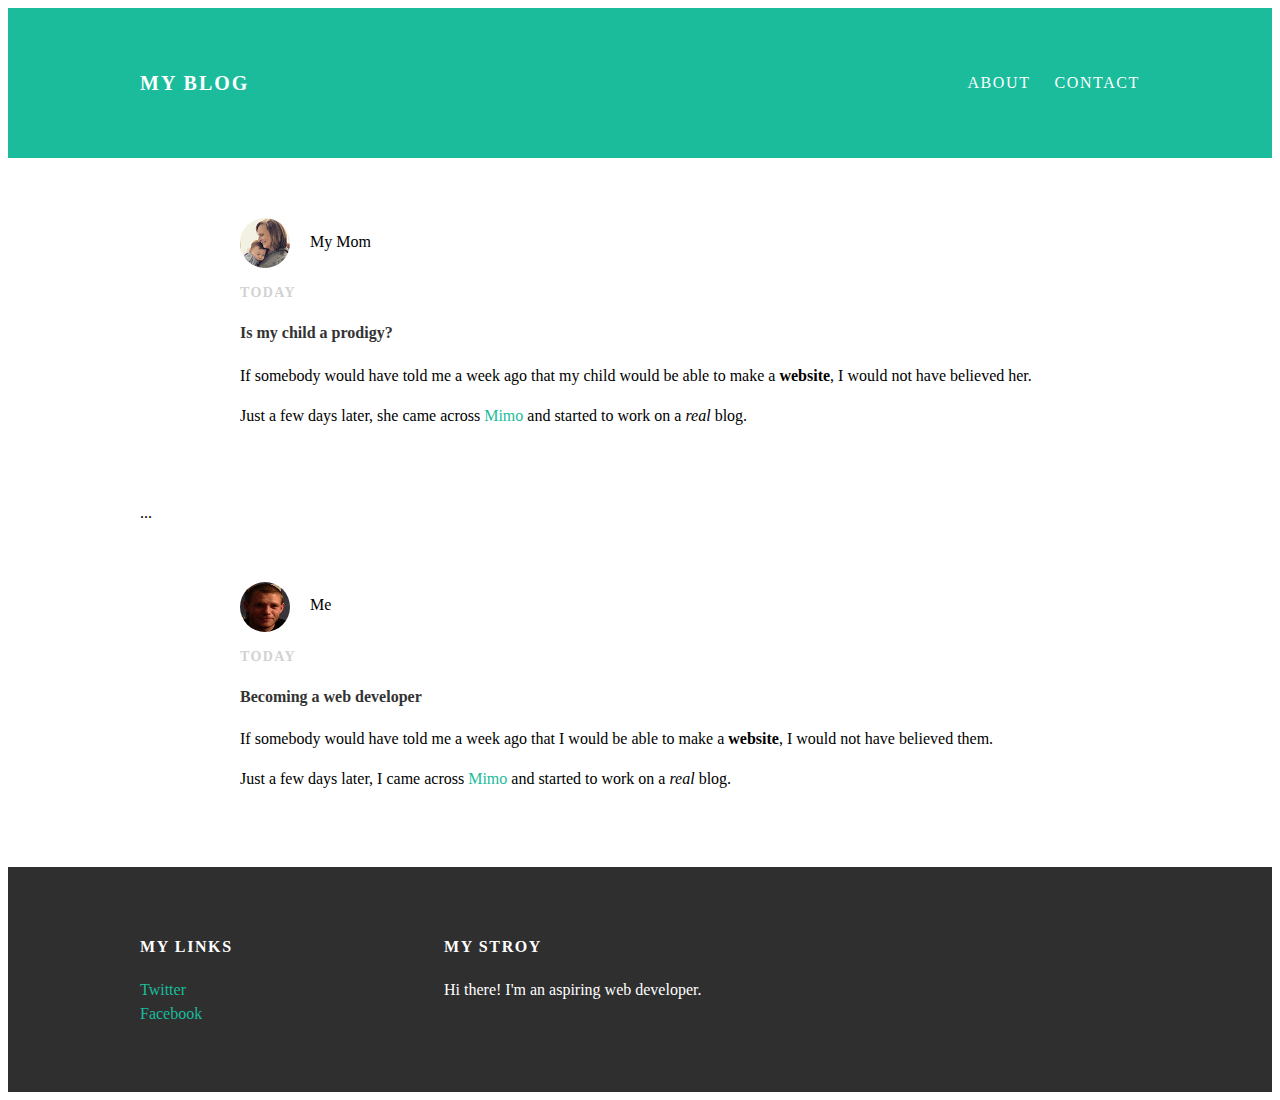
<file: Blog/index.html>
<!DOCTYPE html>
<html>
<head>
  <title>My Blog</title>
  <link rel="stylesheet" type="text/css" href="style.css">
</head>
<body>
<div id="header">
  <div class="container">
    <a id="header-title" href="index.html">My Blog</a>
    <ul id="header-nav">
      <li><a href="about.html">About</a></li>
      <li><a href="mailto:mcshma2003@yahoo.com">Contact</a></li>
    </ul>
  </div>
</div>
<div id="content">
  <div class="post-container">
    <div class="post">
      <div class="post-author">
        <img src="mom.png">
        <span>My Mom</span>
      </div>
      <p class="post-date">Today</p>
      <h4 class="post-title">Is my child a prodigy?</h4>
      <div class="post-content">
        <p>If somebody would have told me a week ago that my child would be able to make a <strong>website</strong>, I would not have believed her.</p>
        <p>Just a few days later, she came across <a href="https://getmimo.com">Mimo</a> and started to work on a <em>real</em> blog.</p>
      </div>
    </div>
  </div>
  <div class="container"> ... </div>
</div>
<div id="content">
  <div class="post-container">
    <div class="post">
      <div class="post-author">
        <img src="me.png">
        <span>Me</span>
      </div>
      <p class="post-date">Today</p>
      <h4 class="post-title">Becoming a web developer</h4>
      <div class="post-content">
        <p>If somebody would have told me a week ago that I would be able to make a <strong>website</strong>, I would not have believed them.</p>
        <p>Just a few days later, I came across <a href="https://getmimo.com">Mimo</a> and started to work on a <em>real</em> blog.</p>
      </div>
    </div>
  </div>
</div>
<div id="footer">
  <div class="container">
    <div class="column">
      <h4>My Links</h4>
      <p>
        <a href="https://twitter.com/me">Twitter</a><br>
        <a href="https://facebook.com/me">Facebook</a>
      </p>
    </div>
    <div class="column">
      <h4>My Stroy</h4>
      <p>Hi there! I'm an aspiring web developer.</p>
    </div>
  </div>
</div>
</body>
</html>
</file>
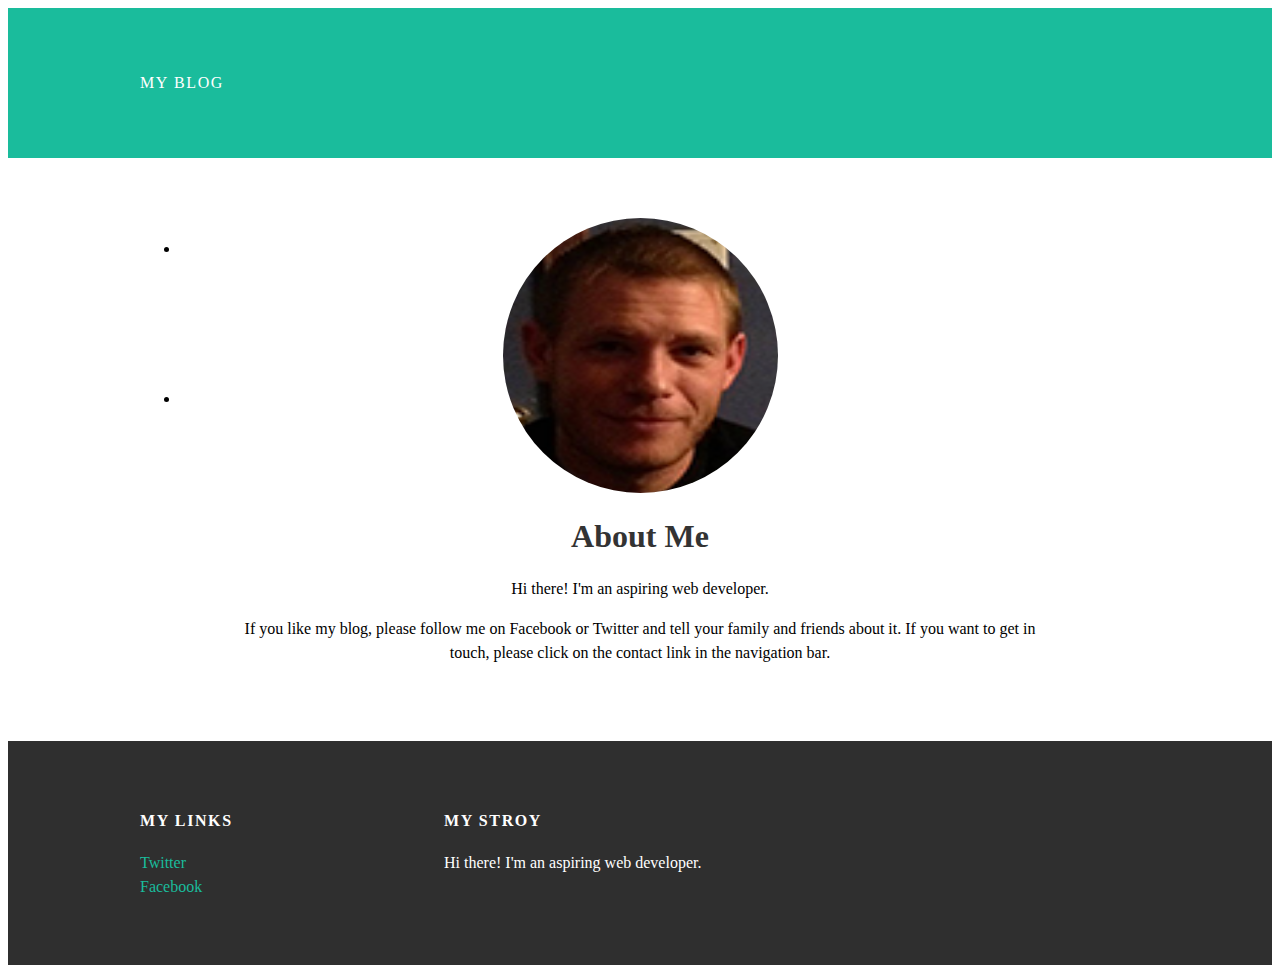
<file: Blog/about.html>
<!DOCTYPE html>
<html>
<head>
  <title>My Blog</title>
  <link rel="stylesheet" type="text/css" href="style.css">
</head>
<body>
<div id="header">
  <div class="container">
    <a href="index.html">My Blog</a>
    <ul>
      <li><a href="about.html">About</a></li>
      <li><a href="contact.html">Contact</a></li>
    </ul>
  </div>
</div>
<div id="content">
  <div class="container">
    <div class="about">
      <div class="about-author">
        <img src="me.png">
      </div>
      <h1 class="about-title">About Me</h1>
      <div class="about-content">
        <p>Hi there! I'm an aspiring web developer.</p>
        <p>If you like my blog, please follow me on Facebook or Twitter and tell your family and friends about it. If you want to get in touch, please click on the contact link in the navigation bar.</p>
      </div>
    </div>
  </div>
</div>
<div id="footer">
  <div class="container">
    <div class="column">
      <h4>My Links</h4>
      <p>
        <a href="https://twitter.com/me">Twitter</a><br>
        <a href="https://facebook.com/me">Facebook</a>
      </p>
    </div>
    <div class="column">
      <h4>My Stroy</h4>
      <p>Hi there! I'm an aspiring web developer.</p>
    </div>
  </div>
</div>
</body>
</html>
</file>
<file: Blog/style.css>
@@import url(http://fonts.googleapis.com/css?family=Montserrat: 400,700);
body {
  color: #555;
  margin: 0;
  font-family: 'Montserrat', sans-serif;
}
#header {
  background-color: #1abc9c;
  height: 150px;
  line-height: 150px;
}
#header a {
  color: white;
  text-decoration: none;
  text-transform: uppercase;
  letter-spacing: 0.1em;
}
#header a:hover {
  color: #222;
}
#header-title {
  display: block;
  float: left;
  font-size: 20px;
  font-weight: bold;
}
#header-nav {
  display: block;
  float: right;
  margin-top: 0;
}
#header-nav li {
  display: inline;
  padding-left: 20px;
}
.container {
  max-width: 1000px;
  margin: 0 auto;
}
#footer {
  background-color: #2f2f2f;
  padding: 50px 0;
}
.column {
  min-width: 300px;
  display: inline-block;
  vertical-align: top;
}
#footer h4 {
  color: white;
  text-transform: uppercase;
  letter-spacing: 0.1em;
}
#footer p {
  color: white;
}
a {
  color: #1abc9c;
  text-decoration: none;
}
a:hover {
  color: #F6A623;
}
.post, .about {
  max-width: 800px;
  margin: 0 auto;
  padding: 60px 0;
}
.post-author img {
  width: 50px;
  height: 50px;
  vertical-align: middle;
}
.post-author span {
  margin-left: 16px;
}
.post-date {
  color: #D2D2D2;
  font-size: 14px;
  font-weight: bold;
  text-transform: uppercase;
  letter-spacing: 0.1em;
}
h1, h2, h3, h4 {
  color: #333;
}
p {
  line-height: 1.5;
}
.about-author img {
  width: 275px;
  height: 275px;
}
.about {
  text-align: center;
}
.post-author img,
.about-author img {
  border-radius: 50%;
}
.post-container:nth-child(even) {
  background-color: #f2f2f2;
}
</file>
